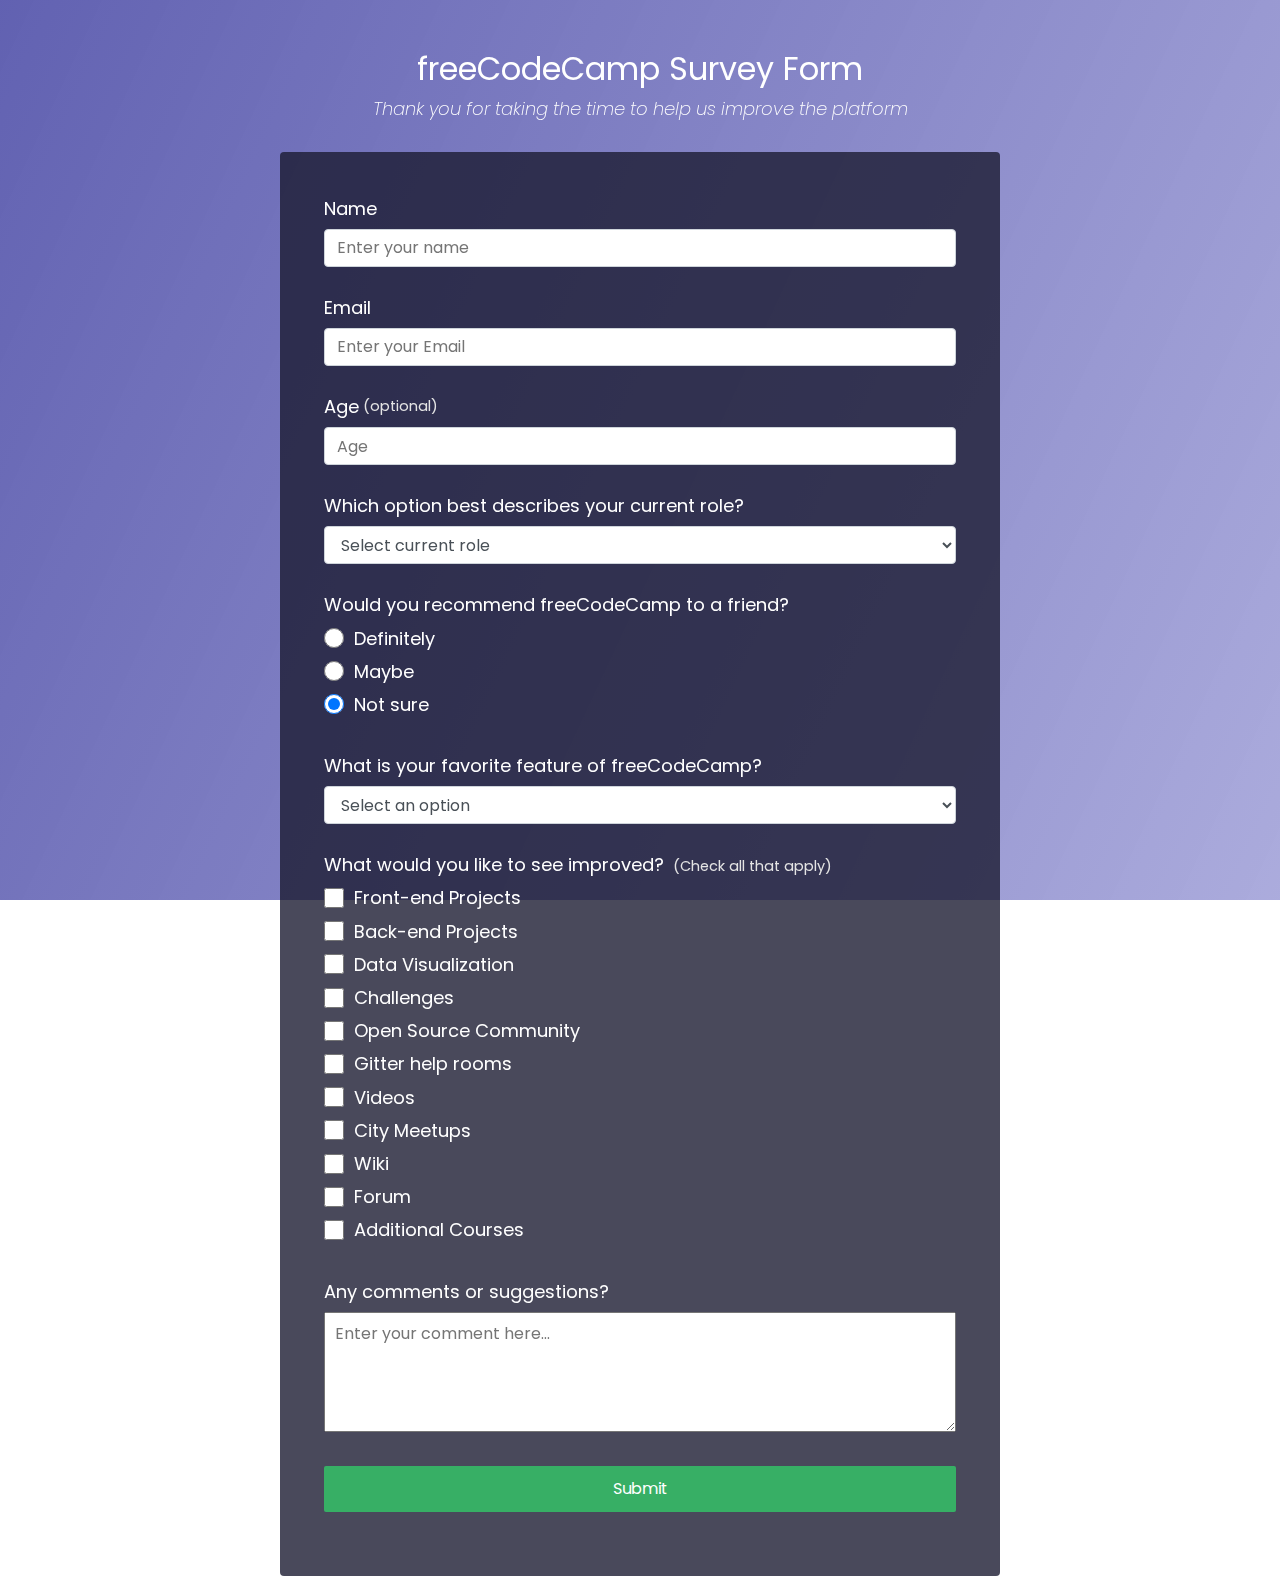
<file: Certification Projects/Survey Form/index.html>
<!DOCTYPE html>
<html lang="en">
  <head>
    <meta charset="UTF-8" />
    <meta http-equiv="X-UA-Compatible" content="IE=edge" />
    <meta name="viewport" content="width=device-width, initial-scale=1.0" />
    <link rel="stylesheet" href="./styles.css" />
    <style>
      @import url('https://fonts.googleapis.com/css2?family=Poppins&display=swap');
    </style>
    <title>Survey Form</title>
  </head>
  <body>
    <div class="container">
      <header>
        <h1 id="title" class="text-center">freeCodeCamp Survey Form</h1>
        <p id="description" class="description text-center">
          Thank you for taking the time to help us improve the platform
        </p>
      </header>
      <form action="url" id="survey-form">
        <div class="form">
          <label id="name-label" for="name">Name</label>
          <input
            type="text"
            id="name"
            class="form-control"
            placeholder="Enter your name"
            required
          />
        </div>
        <div class="form">
          <label id="email-label" for="email">Email</label>
          <input
            type="email"
            id="email"
            class="form-control"
            placeholder="Enter your Email"
            required
          />
        </div>
        <div class="form">
          <label id="number-label" for="number"
            >Age <span class="clue">(optional)</span></label
          >
          <input
            type="number"
            id="number"
            class="form-control"
            placeholder="Age"
            min="10"
            max="99"
            required
          />
        </div>
        <div class="form">
          <p>Which option best describes your current role?</p>
          <select name="role" id="dropdown" class="form-control">
            <option value="disable" disabled selected>
              Select current role
            </option>
            <option value="Student">Student</option>
            <option value="Full-Time-Job">Full Time Job</option>
            <option value="full-Time-Learner">Full Time Learner</option>
            <option value="no">Prefer no to say</option>
            <option value="Other">other</option>
          </select>
        </div>
        <div class="form">
          <p>Would you recommend freeCodeCamp to a friend?</p>
          <label for="definitely"
            ><input
              type="radio"
              id="definitely"
              name="user-recommend"
              value="definitely"
              class="input-radio"
              checked
            />Definitely</label
          >
          <label for="maybe"
            ><input
              id="maybe"
              type="radio"
              name="user-recommend"
              value="maybe"
              class="input-radio"
              checked
            />Maybe</label
          >
          <label for="not-sure"
            ><input
              type="radio"
              id="not-sure"
              name="user-recommend"
              value="not"
              class="input-radio"
              checked
            />Not sure</label
          >
        </div>
        <div class="form">
          <p>What is your favorite feature of freeCodeCamp?</p>
          <select name="favorite" id="dropdown" class="form-control">
            <option value="option" disabled selected>Select an option</option>
            <option value="Challenges">Challenges</option>
            <option value="Projects">Projects</option>
            <option value="Community">Community</option>
            <option value="open-source">Open source</option>
          </select>
        </div>
        <div class="form">
          <p>
            What would you like to see improved?
            <span class="clue">(Check all that apply)</span>
          </p>
          <label for="front">
            <input
              type="checkbox"
              name="Front-end"
              id="front"
              value="front"
              class="input-checkbox"
            />Front-end Projects
          </label>
          <label for="back">
            <input
              type="checkbox"
              name="Back-end"
              value="back"
              id="back"
              class="input-checkbox"
            />Back-end Projects
          </label>
          <label for="data">
            <input
              type="checkbox"
              name="data"
              value="data"
              id="data"
              class="input-checkbox"
            />Data Visualization
          </label>
          <label for="Challenges">
            <input
              type="checkbox"
              name="Challenges"
              value="challenges"
              id="Challenges"
              class="input-checkbox"
            />Challenges
          </label>
          <label for="open-source">
            <input
              type="checkbox"
              name="open-source"
              id="open-source"
              value="open-source"
              class="input-checkbox"
            />Open Source Community
          </label>
          <label for="Gitter">
            <input
              type="checkbox"
              name="Gitter"
              id="Gitter"
              value="gitter"
              class="input-checkbox"
            />Gitter help rooms
          </label>
          <label for="Videos">
            <input
              type="checkbox"
              name="Videos"
              id="Videos"
              value="video"
              class="input-checkbox"
            />Videos
          </label>
          <label for="City-Meetups">
            <input
              type="checkbox"
              name="City-Meetups"
              id="City-Meetups"
              value="city"
              class="input-checkbox"
            />City Meetups
          </label>
          <label for="Wiki">
            <input
              type="checkbox"
              name="Wiki"
              id="Wiki"
              value="wiki"
              class="input-checkbox"
            />Wiki
          </label>
          <label for="Forum">
            <input
              type="checkbox"
              name="Forum"
              id="Forum"
              value="forum"
              class="input-checkbox"
            />Forum
          </label>
          <label for="Additional-Courses">
            <input
              type="checkbox"
              name="Additional-Courses"
              id="Additional-Courses"
              value="courses"
              class="input-checkbox"
            />Additional Courses
          </label>
        </div>
        <div class="form">
          <p>Any comments or suggestions?</p>
          <textarea
            name="comment"
            id="comment"
            cols="30"
            rows="10"
            placeholder="Enter your comment here..."
          ></textarea>
        </div>
        <div class="form">
          <button type="submit" id="submit" class="submit">Submit</button>
        </div>
      </form>
    </div>
  </body>
</html>
</file>
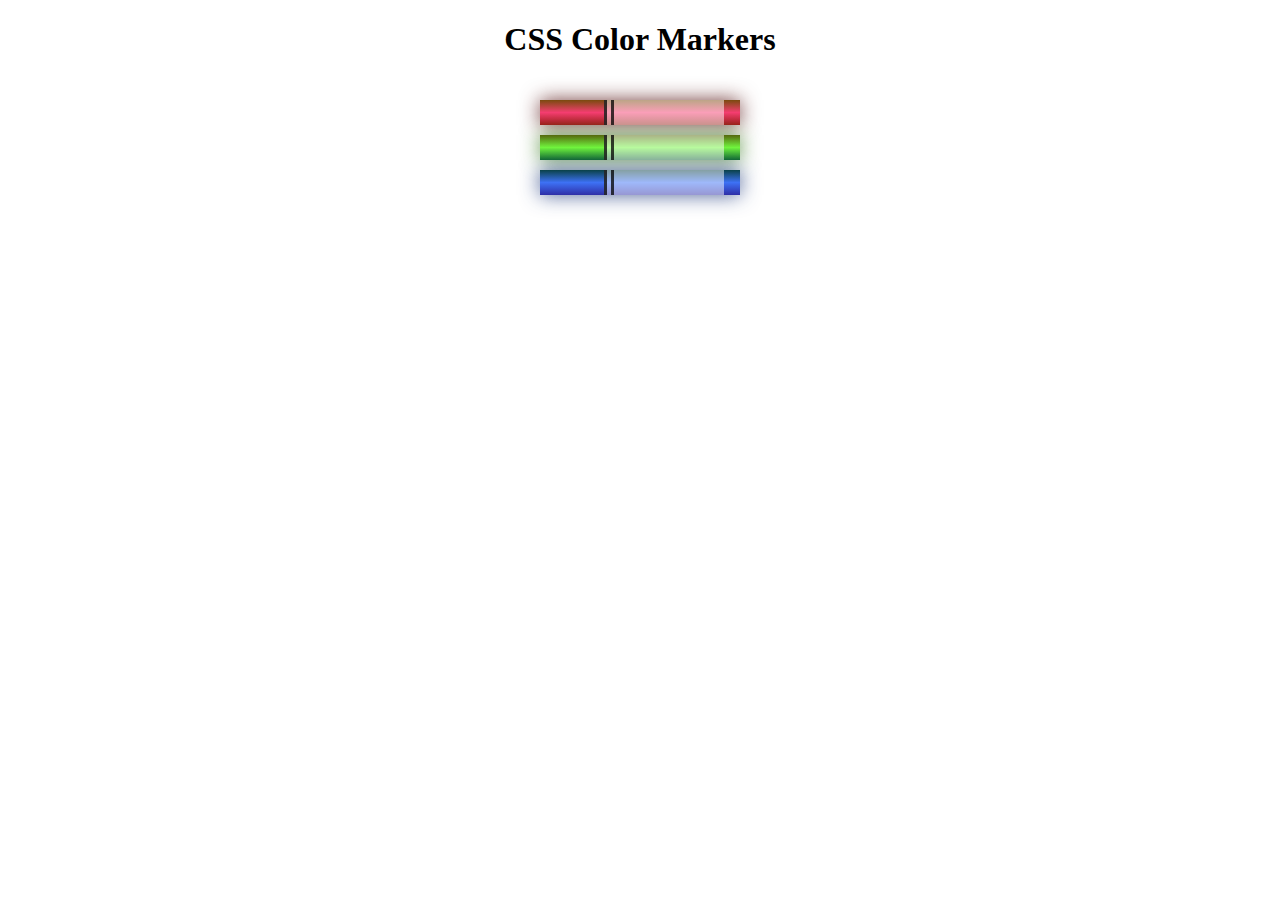
<file: color markers/colors.html>
<!DOCTYPE html>
<html lang="en">
  <head>
    <meta charset="utf-8" />
    <meta name="viewport" content="width=device-width, initial-scale=1.0" />
    <title>Colored Markers</title>
    <link rel="stylesheet" href="colors.css" />
  </head>
  <body>
    <h1>CSS Color Markers</h1>
    <div class="container">
      <div class="marker red">
        <div class="cap"></div>
        <div class="sleeve"></div>
      </div>
      <div class="marker green">
        <div class="cap"></div>
        <div class="sleeve"></div>
      </div>
      <div class="marker blue">
        <div class="cap"></div>
        <div class="sleeve"></div>
      </div>
    </div>
  </body>
</html>
</file>
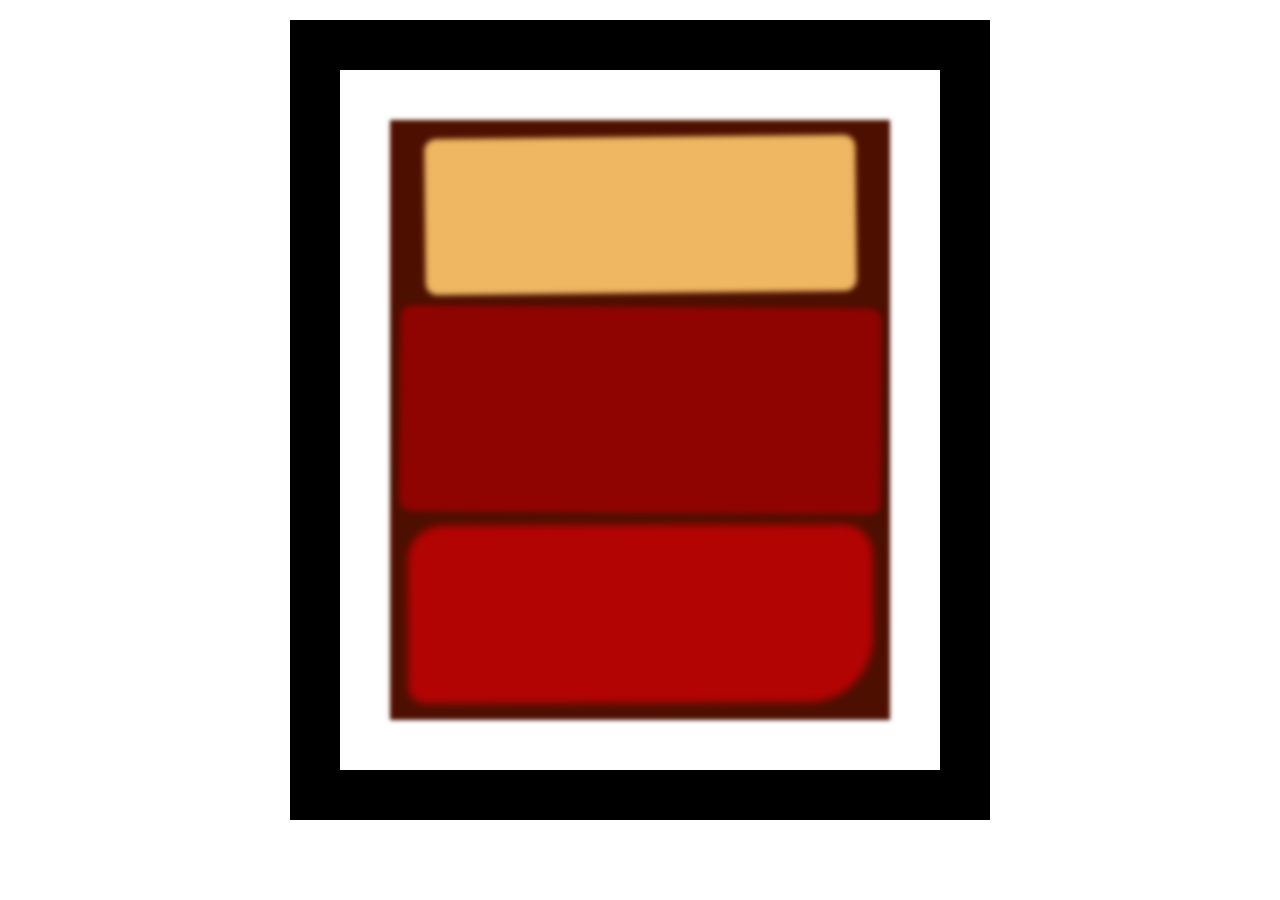
<file: css box-model painting/painting.html>
<!DOCTYPE html>
<html lang="en">
  <head>
    <meta charset="UTF-8" />
    <title>Rothko Painting</title>
    <link href="./painting.css" rel="stylesheet" />
  </head>
  <body>
    <div class="frame">
      <div class="canvas">
        <div class="one"></div>
        <div class="two"></div>
        <div class="three"></div>
      </div>
    </div>
  </body>
</html>
</file>
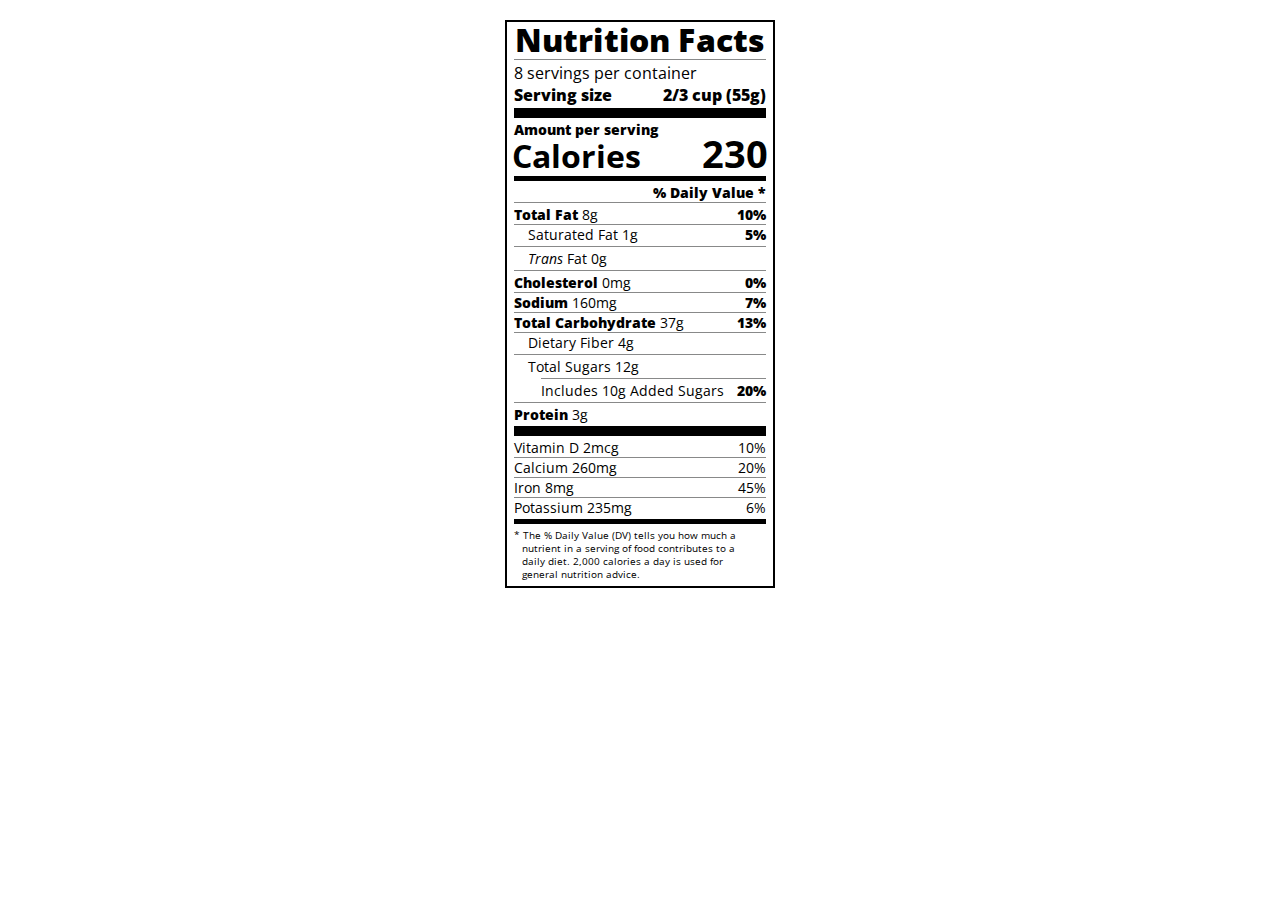
<file: Nutrition Label/Nutrition.html>
<!DOCTYPE html>
<html lang="en">
  <head>
    <meta charset="UTF-8" />
    <title>Nutrition Label</title>
    <link
      href="https://fonts.googleapis.com/css?family=Open+Sans:400,700,800"
      rel="stylesheet"
    />
    <link href="./nutrition.css" rel="stylesheet" />
  </head>
  <body>
    <div class="label">
      <header>
        <h1 class="bold">Nutrition Facts</h1>
        <div class="divider"></div>
        <p>8 servings per container</p>
        <p class="bold">
          Serving size <span class="right">2/3 cup (55g)</span>
        </p>
      </header>
      <div class="divider lg"></div>
      <div class="calories-info">
        <p class="bold sm-text">Amount per serving</p>
        <h1>Calories <span class="right">230</span></h1>
      </div>
      <div class="divider md"></div>
      <div class="daily-value sm-text">
        <p class="right bold no-divider">% Daily Value *</p>
        <div class="divider"></div>
        <p>
          <span class="bold">Total Fat</span> 8g
          <span class="bold right">10%</span>
        </p>
        <p class="indent no-divider">
          Saturated Fat 1g <span class="bold right">5%</span>
        </p>
        <div class="divider"></div>
        <p class="indent no-divider"><i>Trans</i> Fat 0g</p>
        <div class="divider"></div>
        <p>
          <span class="bold">Cholesterol</span> 0mg
          <span class="right bold">0%</span>
        </p>
        <p>
          <span class="bold">Sodium</span> 160mg
          <span class="right bold">7%</span>
        </p>
        <p>
          <span class="bold">Total Carbohydrate</span> 37g
          <span class="right bold">13%</span>
        </p>
        <p class="indent no-divider">Dietary Fiber 4g</p>
        <div class="divider"></div>
        <p class="indent no-divider">Total Sugars 12g</p>
        <div class="divider dbl-indent"></div>
        <p class="dbl-indent no-divider">
          Includes 10g Added Sugars <span class="right bold">20%</span>
        </p>
        <div class="divider"></div>
        <p class="no-divider"><span class="bold">Protein</span> 3g</p>
        <div class="divider lg"></div>
        <p>Vitamin D 2mcg <span class="right">10%</span></p>
        <p>Calcium 260mg <span class="right">20%</span></p>
        <p>Iron 8mg <span class="right">45%</span></p>
        <p class="no-divider">Potassium 235mg <span class="right">6%</span></p>
      </div>
      <div class="divider md"></div>
      <p class="note">
        * The % Daily Value (DV) tells you how much a nutrient in a serving of
        food contributes to a daily diet. 2,000 calories a day is used for
        general nutrition advice.
      </p>
    </div>
  </body>
</html>
</file>
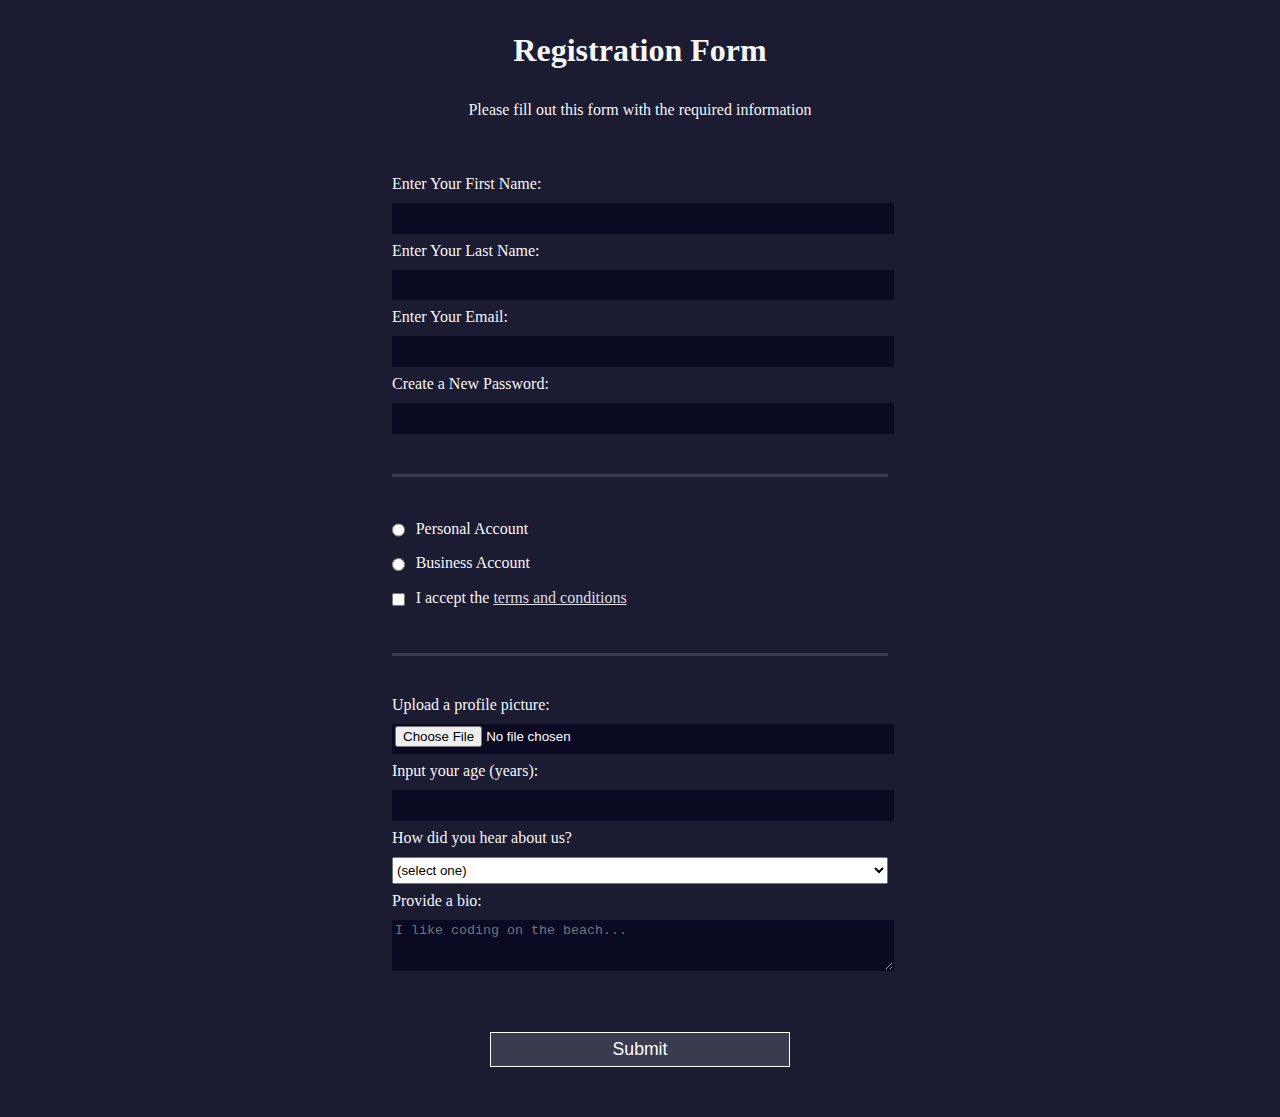
<file: Registration Form/form.html>
<!DOCTYPE html>
<html lang="pt-BR">
  <head>
    <meta charset="UTF-8" />
    <meta http-equiv="X-UA-Compatible" content="IE=edge" />
    <meta name="viewport" content="width=device-width, initial-scale=1.0" />
    <title>Registration Form</title>
    <link rel="stylesheet" href="./form.css" />
  </head>
  <body>
    <h1>Registration Form</h1>
    <p>Please fill out this form with the required information</p>
    <form action="https://register-demo.freecodecamp.org">
      <fieldset>
        <label
          >Enter Your First Name: <input type="text" name="first-name" required
        /></label>
        <label
          >Enter Your Last Name: <input type="text" name="last-name" required
        /></label>
        <label
          >Enter Your Email: <input type="email" name="email" required
        /></label>
        <label
          >Create a New Password:
          <input
            type="password"
            name="password"
            pattern="[a-z0-5]{8,}"
            required
        /></label>
      </fieldset>
      <fieldset>
        <label
          ><input type="radio" name="account-type" class="inline" /> Personal
          Account</label
        >
        <label
          ><input type="radio" name="account-type" class="inline" /> Business
          Account</label
        >
        <label>
          <input type="checkbox" name="terms" class="inline" required /> I
          accept the
          <a href="https://www.freecodecamp.org/news/terms-of-service/"
            >terms and conditions</a
          >
        </label>
      </fieldset>
      <fieldset>
        <label
          >Upload a profile picture: <input type="file" name="file"
        /></label>
        <label
          >Input your age (years):
          <input type="number" name="age" min="13" max="120" />
        </label>
        <label
          >How did you hear about us?
          <select name="referrer">
            <option value="">(select one)</option>
            <option value="1">freeCodeCamp News</option>
            <option value="2">freeCodeCamp YouTube Channel</option>
            <option value="3">freeCodeCamp Forum</option>
            <option value="4">Other</option>
          </select>
        </label>
        <label
          >Provide a bio:
          <textarea
            name="bio"
            rows="3"
            cols="30"
            placeholder="I like coding on the beach..."
          ></textarea>
        </label>
      </fieldset>
      <input type="submit" value="Submit" />
    </form>
  </body>
</html>
</file>
<file: Certification Projects/Survey Form/styles.css>
* {
  margin: 0;
  padding: 0;
  box-sizing: border-box;
}

body::before {
  content: '';
  position: fixed;
  top: 0;
  left: 0;
  height: 100%;
  width: 100%;
  z-index: -1;
  background: var(--color-darkblue);
  background-image: linear-gradient(
      115deg,
      rgba(58, 58, 158, 0.8),
      rgba(136, 136, 206, 0.7)
    ),
    url(https://cdn.freecodecamp.org/testable-projects-fcc/images/survey-form-background.jpeg);
  background-size: cover;
  background-repeat: no-repeat;
  background-position: center;
}
body {
  font-family: 'Poppins', sans-serif;
  font-size: 1rem;
  line-height: 1.4;
  color: white;
  margin: 0;
}

.container {
  width: 100%;
  margin: 3.125rem auto 0 auto;
  max-width: 720px;
}
header {
  padding: 0 0.625rem;
  margin-bottom: 1.875rem;
}
div {
  display: block;
}

.text-center {
  text-align: center;
}

h1,
p {
  margin-top: 0;
  margin-bottom: 0.5rem;
}

h1 {
  font-weight: 400;
  line-height: 1.2;
}

.description {
  font-style: italic;
  font-weight: 200;
}

p {
  font-size: 1.125rem;
}

form {
  display: block;
  margin-top: 0em;
  background-color: rgba(27, 27, 50, 0.8);
  padding: 2.5rem;
  border-radius: 0.25rem;
}

.form {
  margin: 0 auto 1.25rem auto;
  padding: 0.25rem;
}
label {
  display: flex;
  align-items: center;
  font-size: 1.125rem;
  margin-bottom: 0.5rem;
}

.form-control {
  display: block;
  width: 100%;
  height: 2.375rem;
  padding: 0.375rem 0.75rem;
  color: #495057;
  background-color: #fff;
  border: 1px solid #ced4da;
  border-radius: 0.25rem;
}

input,
button,
textarea,
select {
  margin: 0;
  font-family: inherit;
  font-size: inherit;
  line-height: inherit;
}
input {
  display: inline-block;
  text-align: start;
  cursor: text;
  margin: 0em;
  padding: 1px 2px;
  border-width: 2px;
}
textarea {
  min-height: 120px;
  height: 120px;
  width: 100%;
  padding: 0.625rem;
  resize: vertical;
}

.clue {
  margin-left: 0.25rem;
  font-size: 0.9rem;
  color: #e4e4e4;
}

.submit {
  width: 100%;
  padding: 0.75rem;
  background-color: #37af65;
  color: inherit;
  border-radius: 2px;
  cursor: pointer;
}
button {
  border: none;
}

.input-radio,
.input-checkbox {
  display: inline-block;
  margin-right: 0.625rem;
  min-height: 1.25rem;
  min-width: 1.25rem;
}
</file>
<file: color markers/colors.css>
h1 {
  text-align: center;
}

.container {
  background-color: rgb(255, 255, 255);
  padding: 10px 0;
}

.marker {
  width: 200px;
  height: 25px;
  margin: 10px auto;
}

.cap {
  width: 60px;
  height: 25px;
}

.sleeve {
  width: 110px;
  height: 25px;
  background-color: rgba(255, 255, 255, 0.5);
  border-left: 10px double rgba(0, 0, 0, 0.75);
}

.cap,
.sleeve {
  display: inline-block;
}

.red {
  background: linear-gradient(
    rgb(122, 74, 14),
    rgb(245, 62, 113),
    rgb(162, 27, 27)
  );
  box-shadow: 0 0 20px 0 rgba(83, 14, 14, 0.8);
}

.green {
  background: linear-gradient(#55680d, #71f53e, #116c31);
  box-shadow: 0 0 20px 0 #3b7e20cc;
}

.blue {
  background: linear-gradient(
    hsl(186, 76%, 16%),
    hsl(223, 90%, 60%),
    hsl(240, 56%, 42%)
  );
  box-shadow: 0 0 20px 0 hsl(223, 59%, 31%, 0.8);
}
</file>
<file: css box-model painting/painting.css>
.canvas {
  width: 500px;
  height: 600px;
  background-color: #4d0f00;
  overflow: hidden;
  filter: blur(2px);
}

.frame {
  border: 50px solid black;
  width: 500px;
  padding: 50px;
  margin: 20px auto;
}

.one {
  width: 425px;
  height: 150px;
  background-color: #efb762;
  margin: 20px auto;
  box-shadow: 0 0 3px 3px #efb762;
  border-radius: 9px;
  transform: rotate(-0.6deg);
}

.two {
  width: 475px;
  height: 200px;
  background-color: #8f0401;
  margin: 0 auto 20px;
  box-shadow: 0 0 3px 3px #8f0401;
  border-radius: 8px 10px;
  transform: rotate(0.4deg);
}

.one,
.two {
  filter: blur(1px);
}

.three {
  width: 91%;
  height: 28%;
  background-color: #b20403;
  margin: auto;
  filter: blur(2px);
  box-shadow: 0 0 5px 5px #b20403;
  border-radius: 30px 25px 60px 12px;
  transform: rotate(-0.2deg);
}
</file>
<file: Nutrition Label/nutrition.css>
* {
  box-sizing: border-box;
}

html {
  font-size: 16px;
}

body {
  font-family: 'Open Sans', sans-serif;
}

.label {
  border: 2px solid black;
  width: 270px;
  margin: 20px auto;
  padding: 0 7px;
}

header h1 {
  text-align: center;
  margin: -4px 0;
  letter-spacing: 0.15px;
}

p {
  margin: 0;
}

.divider {
  border-bottom: 1px solid #888989;
  margin: 2px 0;
  clear: right;
}

.bold {
  font-weight: 800;
}

.right {
  float: right;
}

.lg {
  height: 10px;
}

.lg,
.md {
  background-color: black;
  border: 0;
}

.md {
  height: 5px;
}

.sm-text {
  font-size: 0.85rem;
}

.calories-info h1 {
  margin: -5px -2px;
  overflow: hidden;
}

.calories-info span {
  font-size: 1.2em;
  margin-top: -7px;
}

.indent {
  margin-left: 1em;
}

.dbl-indent {
  margin-left: 2em;
}

.daily-value p:not(.no-divider) {
  border-bottom: 1px solid #888989;
}

.note {
  font-size: 0.6rem;
  margin: 5px 0;
  padding: 0 8px;
  text-indent: -8px;
}
</file>
<file: Registration Form/form.css>
body {
  width: 100%;
  height: 100vh;
  margin: 0;
  background-color: #1b1b32;
  color: #f5f6f7;
  font-family: Tahoma;
  font-size: 16px;
}

h1,
p {
  margin: 1em auto;
  text-align: center;
}

form {
  width: 60vw;
  max-width: 500px;
  min-width: 300px;
  margin: 0 auto;
  padding-bottom: 2em;
}

fieldset {
  border: none;
  padding: 2rem 0;
  border-bottom: 3px solid #3b3b4f;
}

fieldset:last-of-type {
  border-bottom: none;
}

label {
  display: block;
  margin: 0.5rem 0;
}

input,
textarea,
select {
  margin: 10px 0 0 0;
  width: 100%;
  min-height: 2em;
}

input,
textarea {
  background-color: #0a0a23;
  border: 1px solid #0a0a23;
  color: #ffffff;
}

.inline {
  width: unset;
  margin: 0 0.5em 0 0;
  vertical-align: middle;
}

input[type='submit'] {
  display: block;
  width: 60%;
  margin: 1em auto;
  height: 2em;
  font-size: 1.1rem;
  background-color: #3b3b4f;
  border-color: white;
  min-width: 300px;
}

input[type='file'] {
  padding: 1px 2px;
}

a {
  color: #dfdfe2;
}
</file>
